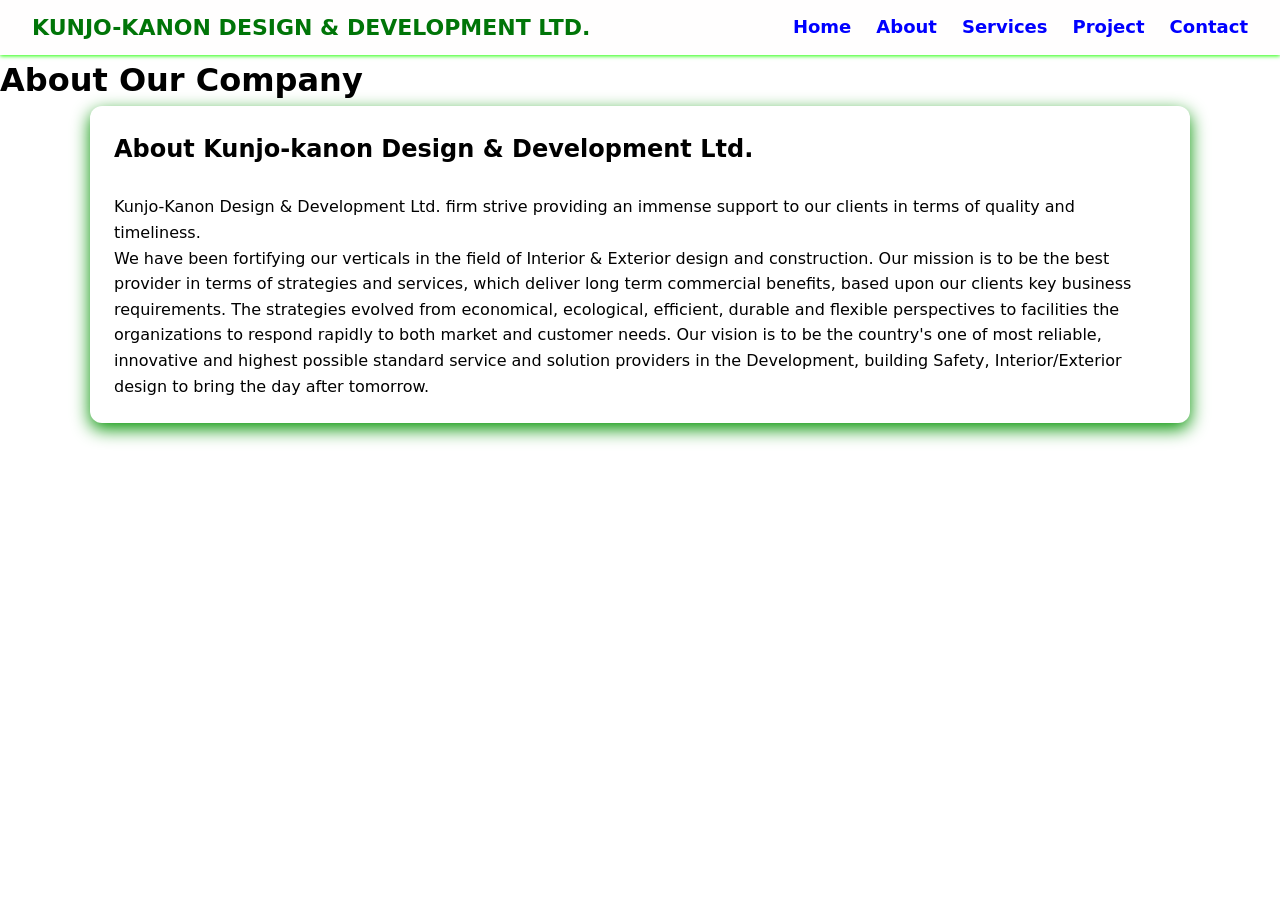
<file: about.html>
<!DOCTYPE html>
<html>
<head>
<title>About</title>
<link rel="stylesheet" href="final.css">

</head>

<body>
<header class="nav">
    <div class="nav-container">
        <h1 class="brand">KUNJO-KANON DESIGN & DEVELOPMENT LTD.
          
        </h1>
<!--menu-->
        <div class="menu">
            <a href="home.html" target="_blank">Home</a>
            <a href="about.html"target="_blank">About</a>
            <a href="service.html"target="_blank">Services</a>
            <a href="Project.html"target="_blank">Project</a>
            <a href="contact.html"target="_blank">Contact</a>
        </div>
    </div>
</header>
<h1>About Our Company</h1>
<main>
<section id="#about.html" class="container card">
    <h1>About Kunjo-kanon Design & Development Ltd. </h1><br>
    <p >Kunjo-Kanon Design & Development Ltd. firm strive
        providing an immense support to our clients in terms of quality and timeliness.
        <br>
        We have been fortifying our verticals in the field of Interior & Exterior design and construction.
        Our mission is to be the best provider in terms of strategies and services, which deliver
        long term commercial benefits, based upon our clients key business requirements. The
        strategies evolved from economical, ecological, efficient, durable and flexible perspectives
        to facilities the organizations to respond rapidly to both market and customer needs.
        Our vision is to be the country's one of most reliable, innovative and highest possible
    standard service and solution providers in the Development, building Safety, Interior/Exterior design to bring the day after tomorrow.</p>

    </section>
    </main>
</body>
</html>
</file>
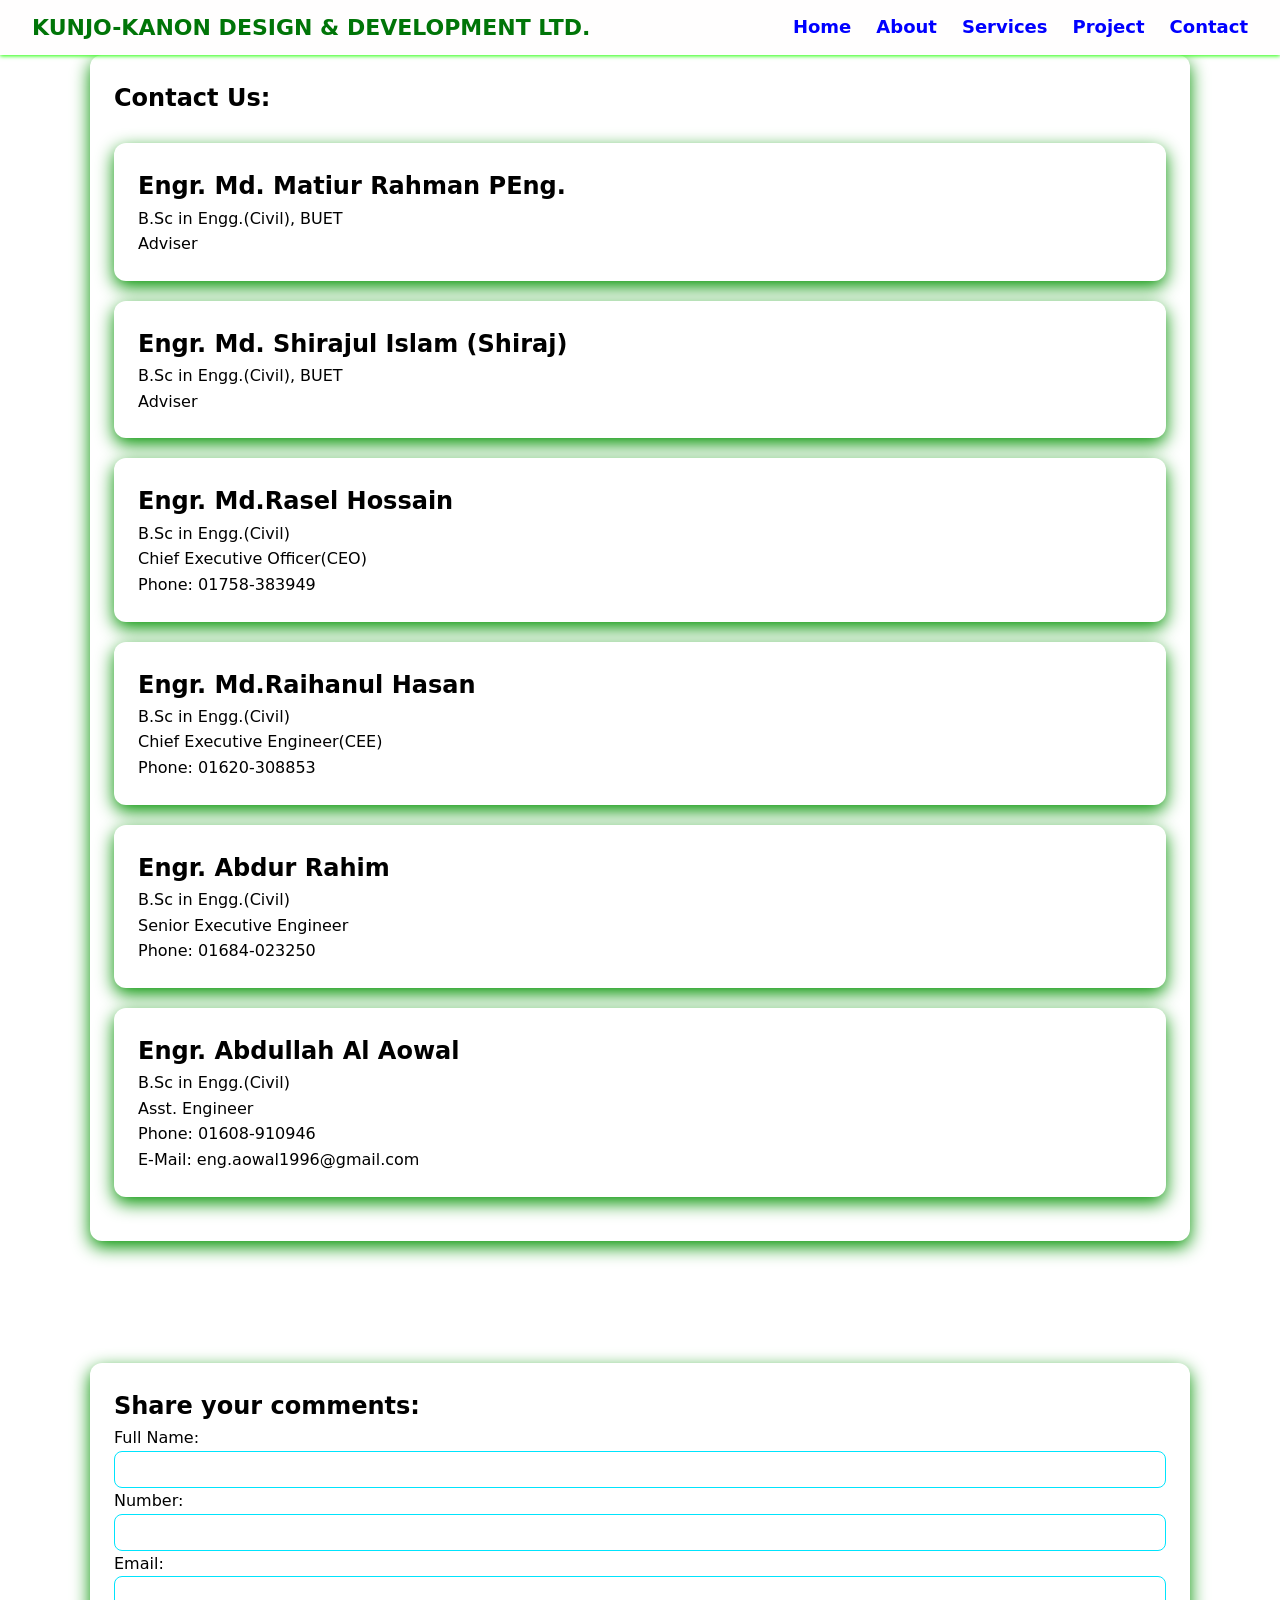
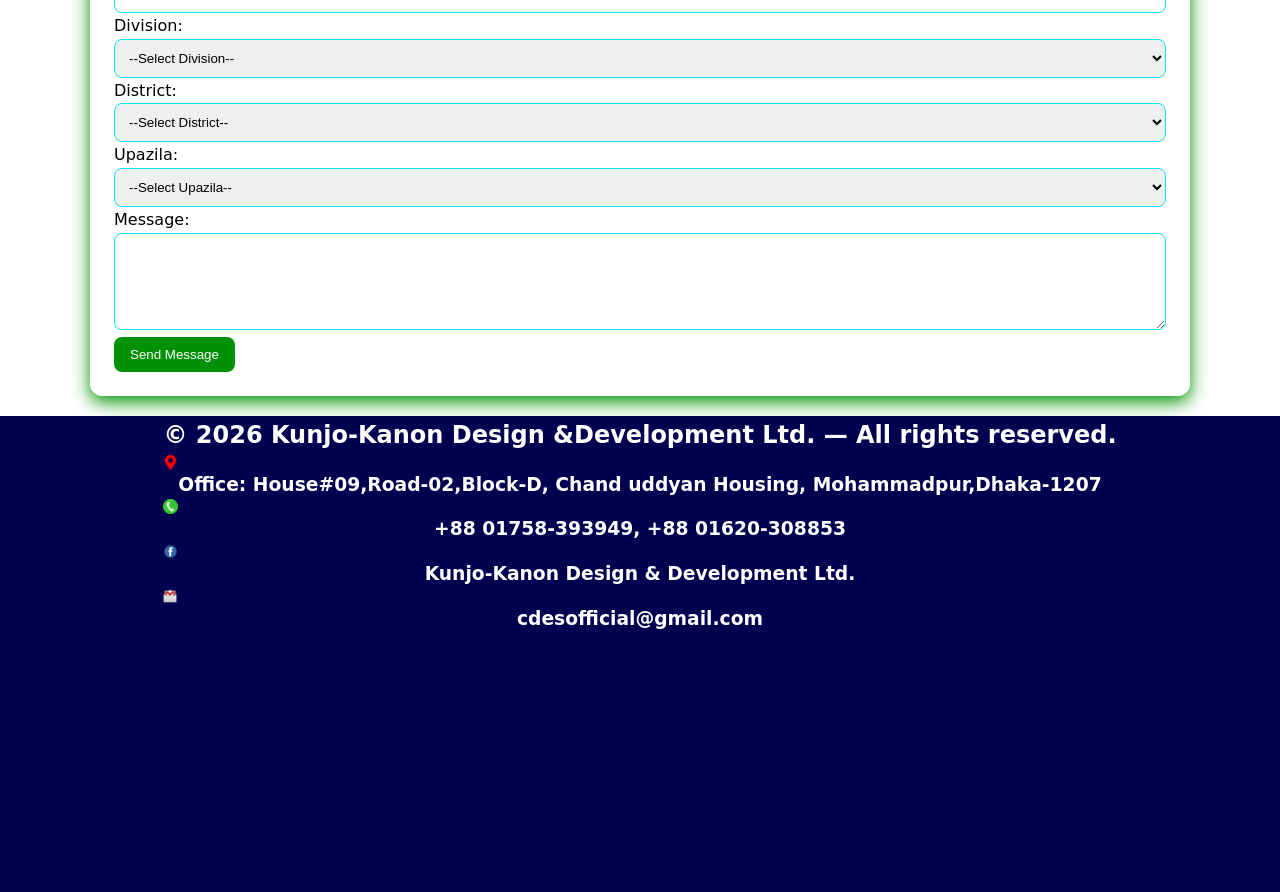
<file: contact.html>
<!DOCTYPE html>
<html>
<head>
<title>Contact</title>
<link rel="stylesheet" href="final.css">
</head>

<body>
  <header class="nav">

    <div class="nav-container">
        <h1 class="brand">KUNJO-KANON DESIGN & DEVELOPMENT LTD.
          
        </h1>
<!--menu-->
        <div class="menu">
            <a href="home.html" target="_blank">Home</a>
            <a href="about.html"target="_blank">About</a>
            <a href="service.html"target="_blank">Services</a>
            <a href="Project.html"target="_blank">Project</a>
            <a href="contact.html"target="_blank">Contact</a>
        </div>
    </div>
</header>
<section id="contact us" class="container card">

      <h1>Contact Us:</h1><br>
      <div class="card">
        <h2>Engr. Md. Matiur Rahman PEng.</h2>
        B.Sc in Engg.(Civil), BUET <br>
        Adviser
      </div>
      <div class="card">
        <h2>Engr. Md. Shirajul Islam (Shiraj)</h2>
        B.Sc in Engg.(Civil), BUET <br>
        Adviser
      </div>
      <div class="card" >
        <h2>Engr. Md.Rasel Hossain</h2>
        B.Sc in Engg.(Civil) <br>
        Chief Executive Officer(CEO) <br>
        Phone: 01758-383949

      </div>
      <div class="card">
        <h2>Engr. Md.Raihanul Hasan</h2>
        B.Sc in Engg.(Civil) <br>
        Chief Executive Engineer(CEE) <br>
        Phone: 01620-308853 
      </div>
      <div class="card">
        <h2>Engr. Abdur Rahim </h2>
        B.Sc in Engg.(Civil) <br>
        Senior Executive Engineer <br>
        Phone: 01684-023250

      </div>
      <div class="card">
        <h2>Engr. Abdullah Al Aowal</h2>
        B.Sc in Engg.(Civil) <br>
        Asst. Engineer <br>
        Phone: 01608-910946 <br>
        E-Mail: eng.aowal1996@gmail.com
  
      </div>
    </section>
      


<br><br><br><br>
<section id="contact us" class="container card">
      <form id="contactForm" method="post" action="/contact us" onsubmit="return validateAndSubmit(event)">
      <h2>Share your comments: </h2>
        <div class="form-row">
          <label>Full Name:</label>
          <input type="text" name="name" id="name" required>
        </div>

        <div class="form-row">
          <label>Number:</label>
          <input type="text" name="name" id="name" required>
        </div>

        <div class="form-row">
          <label>Email:</label>
          <input type="email" name="email" id="email" required>
        </div>

        <div class="form-row">
          <label>Division:</label>
          <select id="division" name="division" onchange="onDivisionChange()" required>
            <option value="">--Select Division--</option>
          </select>
        </div>

        <div class="form-row">
          <label>District:</label>
          <select id="district" name="district" onchange="onDistrictChange()" required>
            <option value="">--Select District--</option>
          </select>
        </div>

        <div class="form-row">
          <label>Upazila:</label>
          <select id="upazila" name="upazila" required>
            <option value="">--Select Upazila--</option>
          </select>
        </div>

        <div class="form-row">
          <label>Message:</label>
          <textarea name="message" id="message" rows="5"></textarea>
        </div>

        <div class="form-row">
          <button type="submit" class="btn primary">Send Message</button>
        </div>
      </form>
    </section>
  </main>

  <footer class="footer">
    <div class="container">
      <h2>&copy; <span id="year"></span> 
        Kunjo-Kanon Design &Development Ltd.  — All rights reserved.</h2>
        <h3><img  class="location" src="picture/location.png"> Office: House#09,Road-02,Block-D, Chand uddyan Housing, Mohammadpur,Dhaka-1207
        </h3>
        <h3> <img class="phone" src="picture/call.png">
        +88 01758-393949,            +88 01620-308853
        </h3>
        <h3> <img class="facebook" src="picture/facebook.png">
        Kunjo-Kanon Design & Development Ltd. </h3>
        
        <h3> <img class="gmail" src="picture/gmail.png" alt="">
        cdesofficial@gmail.com
        </h3>
      
<div class="map">

<iframe src="https://www.google.com/maps/embed?pb=!1m18!1m12!1m3!1d561.0774573957017!2d90.35203156404678!3d23.755994606025823!2m3!1f0!2f0!3f0!3m2!1i1024!2i768!4f13.1!3m3!1m2!1s0x3755bf007a7055bf%3A0xd37a62b0cff7e906!2sKunjo%20kanon%20Design%20%26%20Development!5e1!3m2!1sen!2sbd!4v1773141043932!5m2!1sen!2sbd"
width="450"
height="250"
style="border:0;"
loading="lazy">
</iframe>



    </div>
  </footer>

  <script>

    const BD_LOCATIONS = {
      "Dhaka": {
        "Dhaka": ["Dhamrai", "Dhanmondi (Thana)", "Dohar", "Keraniganj", "Nawabganj", "Savar"],

        "Faridpur": ["Alfadanga", "Bhanga", "Boalmari", "Charbhadrasan", "Faridpur Sadar", "Madhukhali", "Nagarkanda", "Sadarpur", "Saltha"],

        "Gazipur":["Gazipur Sadar", "Kaliakair", "Kaliganj", "Kapasia", "Sreepur"],

        "Gopalganj":["Gopalganj Sadar", "Kashiani", "Kotalipara", "Muksudpur", "Tungipara"],

        "Kishoreganj":["Austagram", "Bajitpur", "Bhairab", "Hossainpur", "Itna", "Karimganj", "Katiadi", "Kishoreganj Sadar", "Kuliarchar", "Mithamain", "Nikli", "Pakundia", "Tarail"],

        "Madaripur":["Madaripur Sadar", "Kalkini", "Rajoir", "Shibchar"],

        "Manikganj":["Daulatpur", "Ghior", "Harirampur", "Manikganj Sadar", "Saturia", "Shivalaya", "Singair"],

        "Munshiganj":["Gazaria", "Lohajang", "Munshiganj Sadar", "Sirajdikhan", "Sreenagar", "Tongibari"],

        "Narayanganj":["Araihazar", "Bandar", "Narayanganj Sadar", "Rupganj", "Sonargaon"],

        "Narsingdi":["Belabo", "Monohardi", "Narsingdi Sadar", "Palash", "Raipura", "Shibpur"],
         
        "Rajbari":["Baliakandi", "Goalanda", "Kalukhali", "Pangsha", "Rajbari Sadar"],

        "Shariatpur":["Bhedarganj", "Damudya", "Gosairhat", "Naria", "Shariatpur Sadar","Zajira"],

        "Tangail":["Basail", "Bhuapur", "Delduar", "Dhanbari", "Ghatail", "Gopalpur", "Kalihati", "Madhupur", "Mirzapur", "Nagarpur", "Sakhipur", "Tangail Sadar"],

      },
      "Chattogram": {
        "Chattogram": ["Anwara", "Banshkhali", "Boalkhali", "Chandanaish", "Fatikchhari", "Hathazari", "Karnaphuli", "Lohagara", "Mirsharai", "Patiya", "Rangunia", "Raozan", "Sandwip", "Satkania", "Sitakunda"],

        "Cox's Bazar": ["Chakaria", "Cox’s Bazar Sadar", "Kutubdia", "Maheshkhali", "Pekua", "Ramu", "Teknaf", "Ukhiya"],

        "Cumilla":["Barura", "Brahmanpara", "Burichong", "Chandina", "Chauddagram", "Cumilla Sadar", "Cumilla Sadar South", "Daudkandi", "Debidwar", "Homna", "Laksam, Lalmai", "Monoharganj", "Meghna", "Muradnagar", "Nangalkot","Titas"],
        
        "Feni":["Chhagalnaiya", "Daganbhuiyan", "Feni Sadar", "Fulgazi", "Parshuram", "Sonagazi"],

        "Noakhali":["Begumganj", "Chatkhil", "Companiganj", "Hatiya", "Kabirhat", "Noakhali Sadar", "Senbagh", "Sonaimuri", "Subarnachar"],

        "Laxmipur":[ "Laxmipur Sadar", "Kamalnagar", "Raipur", "Ramganj", "Ramgati"],

        "Chandpur":["Chandpur Sadar", "Faridganj", "Haimchar", "Hajiganj", "Kachua", "Matlab North", "Matlab South", "Shahrasti"],

        "Brahmanbaria":["Akhaura", "Ashuganj", "Bancharampur", "Bijoynagar", "Brahmanbaria Sadar", "Kasba", "Nabinagar", "Nasirnagar", "Sarail"],

      },
      "Khulna": {
        "Khulna": ["Batiaghata", "Dacope", "Dighalia", "Dumuria", "Koyra", "Paikgachha", "Phultala", "Rupsa", "Terokhada"],
        
        "Jessore":["Abhaynagar", "Bagherpara", "Chaugachha", "Jessore Sadar", "Jhikargacha", "Keshabpur", "Manirampur", "Sharsha"],

        "Satkhira":["Assasuni", "Debhata", "Kaliganj", "Kalaroa", "Satkhira Sadar", "Shyamnagar", "Tala"],

        "Kushtia":["Bheramara", "Daulatpur", "Khoksa", "Kumarkhali", "Kushtia Sadar", "Mirpur"],

        "Chuadanga":["Alamdanga", "Chuadanga Sadar", "Damurhuda", "Jibannagar"],

        "Meherpur":["Gangni", "Meherpur Sadar", "Mujibnagar"],

        "Narail":["Kalia", "Lohagara", "Narail Sadar"],

        "Magura":["Magura Sadar", "Mohammadpur", "Shalikha", "Sreepur"],

        "Bagerhat":["Chitalmari", "Fakirhat", "Kachua", "Mollahat", "Mongla", "Morrelganj", "Rampal", "Sarankhola", "Bagerhat Sadar"],

      },
      "Rajshahi":{
        "Rajshahi":["Bagha", "Bagmara", "Charghat", "Durgapur", "Godagari", "Mohanpur", "Paba", "Puthia", "Tanore"],

        "Natore":["Bagatipara", "Baraigram", "Gurudaspur", "Lalpur", "Natore Sadar", "Singra"],

        "Nawabganj (Chapainawabganj)":["Bholahat", "Gomostapur", "Nachole", "Niamatpur", "Shibganj"],

        "Pabna":["Atgharia", "Bera", "Bhangura", "Chatmohar", "Faridpur", "Ishwardi", "Pabna Sadar", "Santhia", "Sujanagar"],

        "Sirajganj":["Belkuchi", "Chauhali", "Kamarkhanda", "Kazipur", "Raiganj", "Shahjadpur", "Sirajganj Sadar", "Tarash", "Ullapara"],

       },
      "Barishal":{
        "Barishal":["Agailjhara", "Babuganj", "Bakerganj", "Banaripara", "Barishal Sadar", "Gaurnadi", "Hizla", "Mehendiganj", "Muladi", "Wazirpur"],

        "Bhola":["Bhola Sadar", "Borhanuddin", "Char Fasson", "Daulatkhan", "Lalmohan", "Manpura", "Tazumuddin"],

        "Jhalokathi":["Jhalokathi Sadar", "Kathalia", "Nalchity", "Rajapur"],

        "Patuakhali":["Bauphal", "Dashmina", "Dumki", "Galachipa", "Kalapara", "Mirzaganj", "Patuakhali Sadar", "Rangabali"],

        "Pirojpur":["Bhandaria", "Kaukhali", "Mathbaria", "Nazirpur", "Nesarabad (Swarupkati)", "Pirojpur Sadar", "Indurkani"],

       },
      "Rangpur":{
        "Rangpur":["Badarganj", "Gangachara", "Kaunia", "Mithapukur", "Pirgachha", "Pirganj", "Rangpur Sadar", "Taraganj"],

        "Dinajpur":["Birampur", "Birganj", "Birol", "Bochaganj", "Chirirbandar", "Dinajpur Sadar", "Ghoraghat", "Hakimpur", "Kaharole", "Khansama", "Nawabganj", "Parbatipur", "Phulbari"],

        "Kurigram":["Bhurungamari", "Char Rajibpur", "Chilmari", "Kurigram Sadar", "Nageshwari", "Phulbari", "Rajarhat", "Raumari", "Ulipur"],

        "Lalmonirhat":["Aditmari", "Hatibandha", "Kaliganj", "Lalmonirhat Sadar", "Patgram"],

        "Nilphamari":["Dimla", "Domar", "Jaldhaka", "Kishoreganj", "Nilphamari Sadar", "Saidpur"],

        "Panchagarh":["Atwari", "Boda", "Debiganj", "Panchagarh Sadar", "Tetulia"],

        "Thakurgaon":["Baliadangi", "Haripur", "Pirganj", "Ranishankail", "Thakurgaon Sadar"],

       },
      "Mymensingh":{
       "Mymensingh":["Bhaluka", "Dhobaura", "Fulbaria", "Gafargaon", "Gauripur", "Haluaghat", "Ishwarganj", "Mymensingh Sadar", "Muktagachha", "Nandail", "Phulpur", "Tarakanda", "Trishal"], 

       "Netrokona":["Atpara", "Barhatta", "Durgapur", "Kalmakanda", "Kendua", "Khaliajuri", "Madan", "Mohanganj", "Netrokona Sadar", "Purbadhala"], 

       "Sherpur":["Jhenaigati", "Nakla", "Nalitabari", "Sherpur Sadar", "Sreebardi"], 

       "Jamalpur":["Baksiganj", "Dewanganj", "Islampur", "Jamalpur Sadar", "Madarganj", "Melandaha", "Sarishabari"], 


       },
      "Sylhet":{
       "Sylhet":["Balaganj", "Beanibazar", "Bishwanath", "Companiganj", "Dakshin Surma", "Fenchuganj", "Golapganj", "Gowainghat", "Jaintiapur", "Kanaighat", "Osmaninagar", "Sylhet Sadar", "Zakiganj"], 

       "Moulvibazar":["Barlekha", "Juri", "Kamalganj", "Kulaura", "Moulvibazar Sadar", "Rajnagar", "Sreemangal"], 

       "Habiganj":["Ajmiriganj", "Bahubal", "Baniachang", "Chunarughat", "Habiganj Sadar", "Lakhai", "Madhabpur", "Nabiganj", "Shayestaganj"], 

       "Sunamganj":["Bishwamvarpur", "Chhatak", "Dakshin Sunamganj", "Derai", "Dharmapasha", "Dowarabazar", "Jagannathpur", "Jamalganj", "Sulla", "Sunamganj Sadar", "Tahirpur" ], 
 
            
       },


    


    };

    const divisionEl = document.getElementById('division');
    const districtEl = document.getElementById('district');
    const upazilaEl = document.getElementById('upazila');

    function populateDivisions(){
      Object.keys(BD_LOCATIONS).forEach(div =>{
        const opt = document.createElement('option'); opt.value = div; opt.textContent = div;
        divisionEl.appendChild(opt);
      });
    }

    function onDivisionChange(){
      const div = divisionEl.value;
      districtEl.innerHTML = '<option value="">--Select District--</option>';
      upazilaEl.innerHTML = '<option value="">--Select Upazila--</option>';
      if(!div) return;
      Object.keys(BD_LOCATIONS[div]).forEach(dist=>{
        const opt = document.createElement('option'); opt.value = dist; opt.textContent = dist;
        districtEl.appendChild(opt);
      });
    }

    function onDistrictChange(){
      const div = divisionEl.value; const dist = districtEl.value;
      upazilaEl.innerHTML = '<option value="">--Select Upazila--</option>';
      if(!dist) return;
      BD_LOCATIONS[div][dist].forEach(up =>{
        const opt = document.createElement('option'); opt.value = up; opt.textContent = up;
        upazilaEl.appendChild(opt);
      });
    }

    function validateAndSubmit(e){
      // basic client-side checks (required attrs already)
      return true;
    }

    document.getElementById('year').textContent = new Date().getFullYear();
    populateDivisions();
  </script>
</body>
</html>
</file>
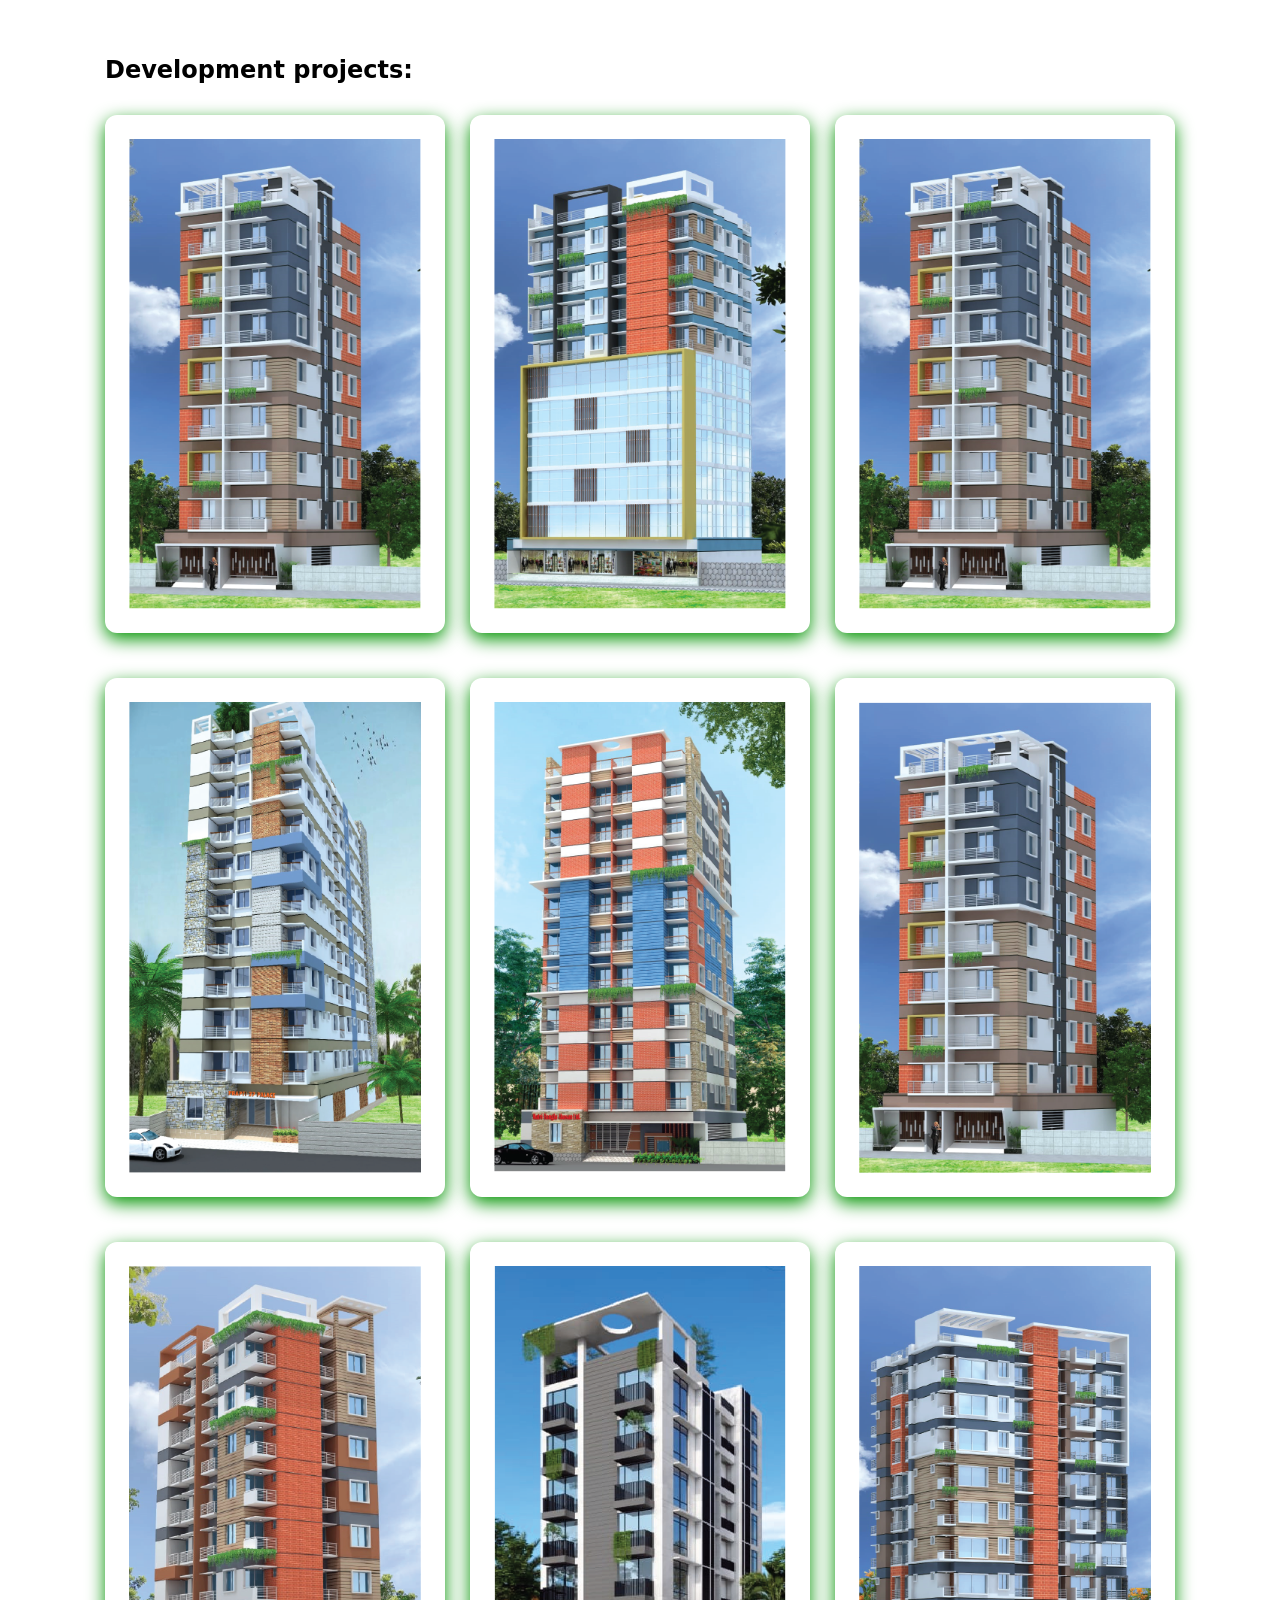
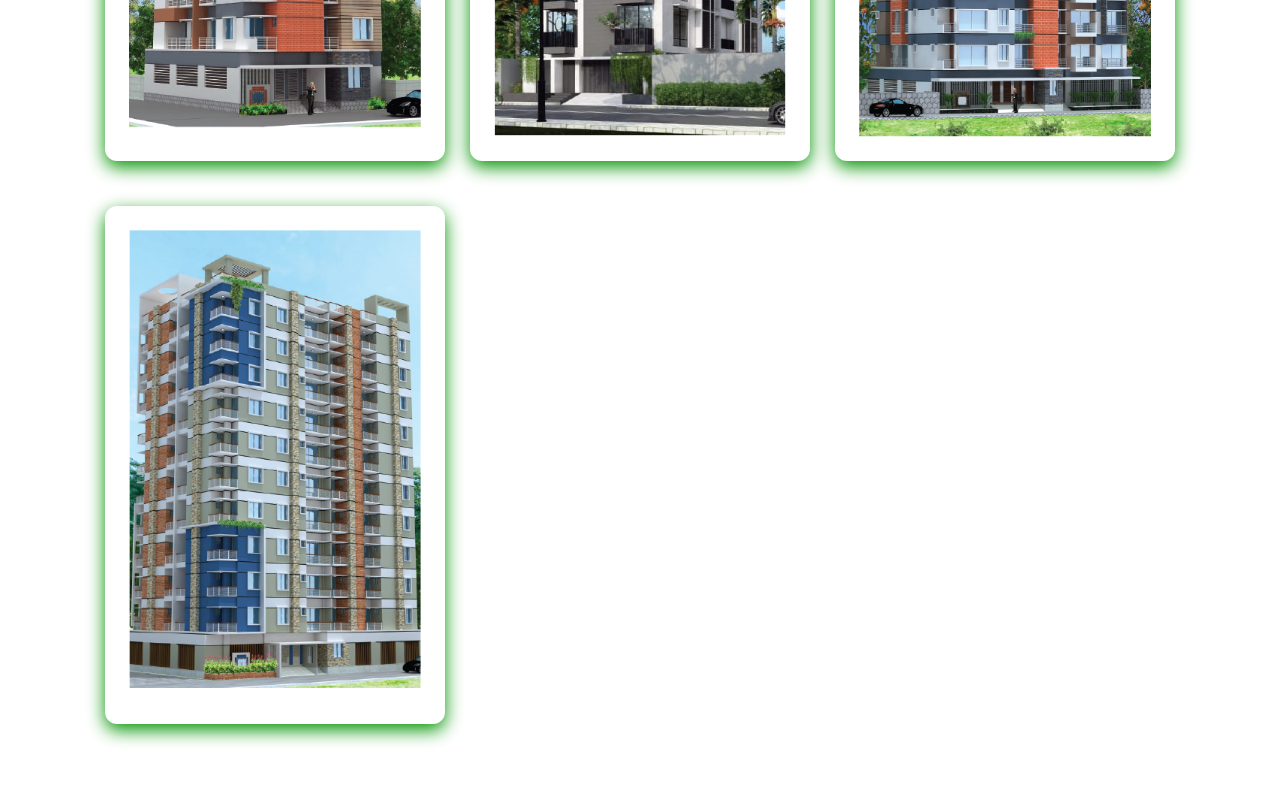
<file: development.html>
<!DOCTYPE html>
<html lang="en">
<head>
    <meta charset="UTF-8">
    <meta name="viewport" content="width=device-width, initial-scale=1.0">
    <link rel="stylesheet" href="final.css">
    <title>Development projects:</title>
</head>
<body>
    <br><br><!--project-->
    <section id="Exterior Project" class="container">
      <h1> Development projects:</h1>
      <br>
      <div class="grid-3">
        <div class="card">
          <img src="picture/asset 1.png">
        </div>
        <div class="card">
          <img src="picture/asset 2.png" >
        </div>
        <div class="card">
          <img src="picture/asset 3.png" >
        </div>
        <div class="card">
          <img src="picture/asset 4.png" >
        </div>
        <div class="card">
          <img src="picture/asset 5.png" >
        </div>
        <div class="card">
          <img src="picture/asset 6.png" >
        </div>
        <div class="card">
          <img src="picture/asset 7.png" >
        </div>
        <div class="card">
          <img src="picture/asset 8.png" >
        </div>
        <div class="card">
          <img src="picture/asset 9.png" >
        </div>
        <div class="card">
          <img src="picture/asset 10.png" >
        </div>

      </div>
    </section>

    <br><br>
        
</body>
</html>
</file>
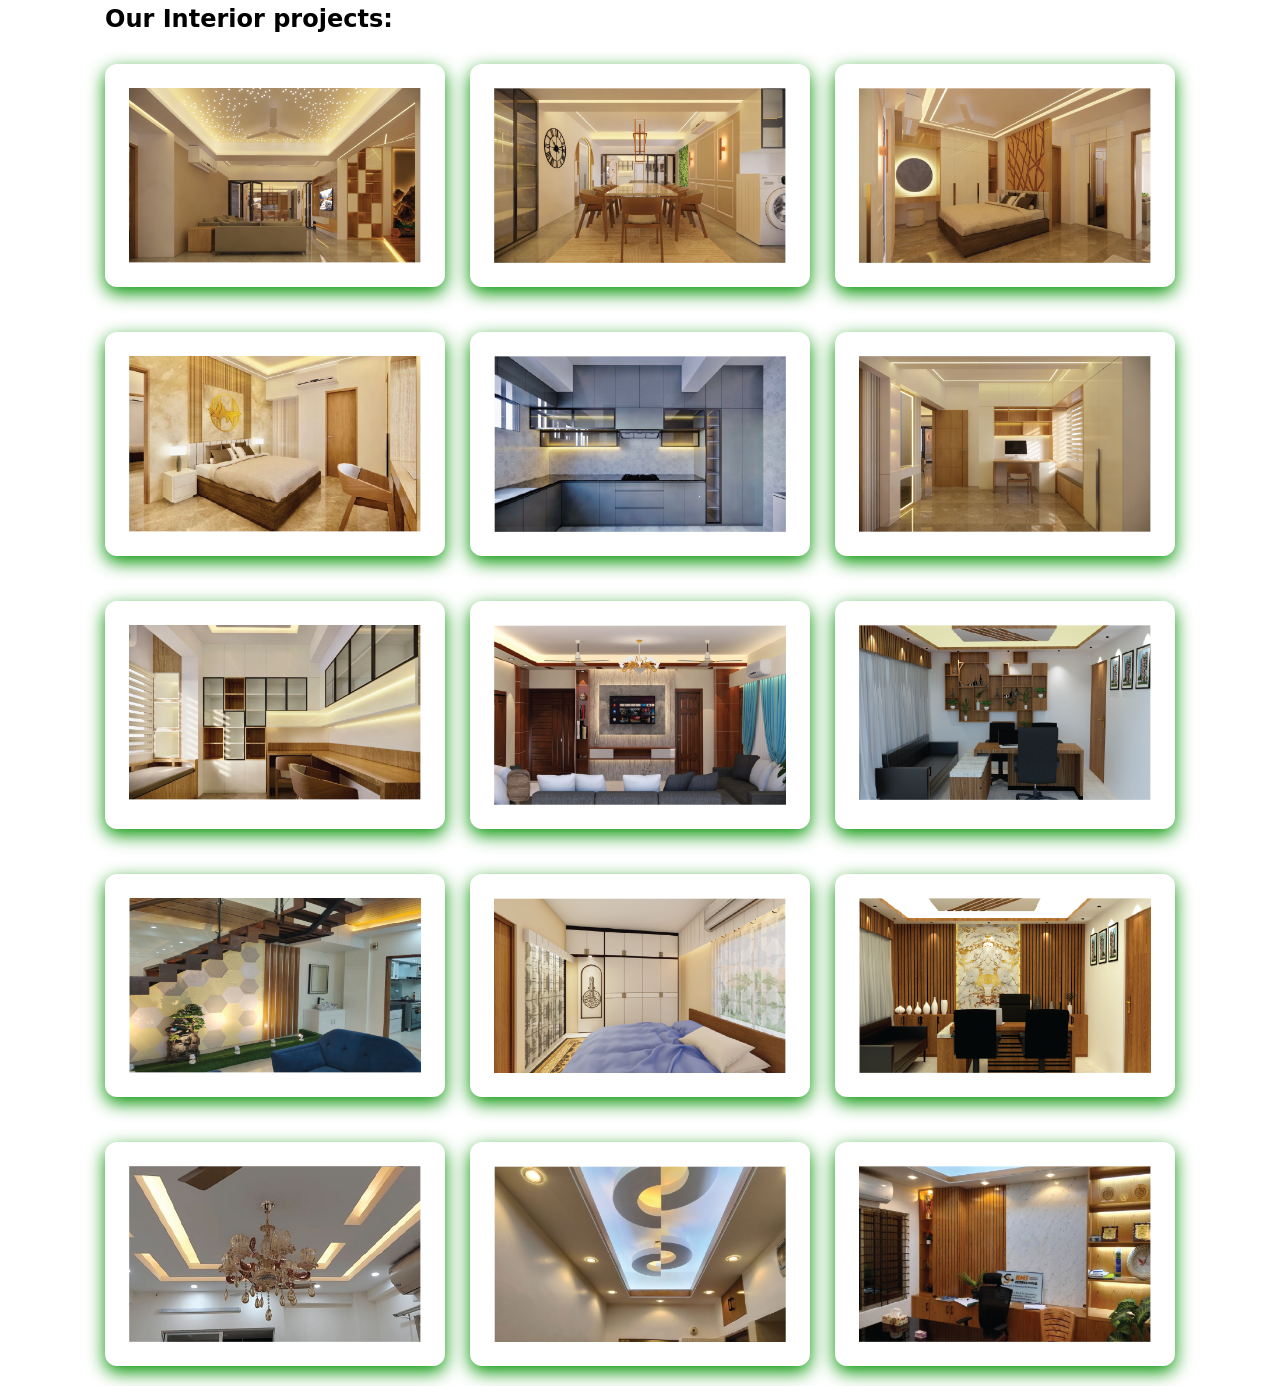
<file: Interior Design.html>
<!DOCTYPE html>
<html lang="en">
<head>
    <meta charset="UTF-8">
    <meta name="viewport" content="width=device-width, initial-scale=1.0">
    <link rel="stylesheet" href="final.css">
    <title>Our Interior projects:</title>
</head>
<body>
    <section id="Project" class="container2">
      <h1> Our Interior projects:</h1><br>
      <div class="grid-3">
        <div class="card">
          <img src="picture/asset 11.png">
        </div>
        <div class="card">
          <img src="picture/asset 12.png" >
        </div>
        <div class="card">
          <img src="picture/asset 13.png" >
        </div>
        <div class="card">
          <img src="picture/asset 14.png" >
        </div>
        <div class="card">
          <img src="picture/asset 15.png" >
        </div>
        <div class="card">
          <img src="picture/asset 16.png" >
        </div>
        <div class="card">
          <img src="picture/asset 17.png" >
        </div>
        <div class="card">
          <img src="picture/asset 18.png" >
        </div>
        <div class="card">
          <img src="picture/asset 19.png" >
        </div>
        <div class="card">
          <img src="picture/asset 20.png" >
        </div>
        <div class="card">
          <img src="picture/asset 21.png" >
        </div>
        <div class="card">
          <img src="picture/asset 22.png" >
        </div>
        <div class="card">
          <img src="picture/asset 23.png" >
        </div>
        <div class="card">
          <img src="picture/asset 24.png" >
        </div>
        <div class="card">
          <img src="picture/asset 25.png" >
        </div>

      </div>
    </section>
</body>
</html>
</file>
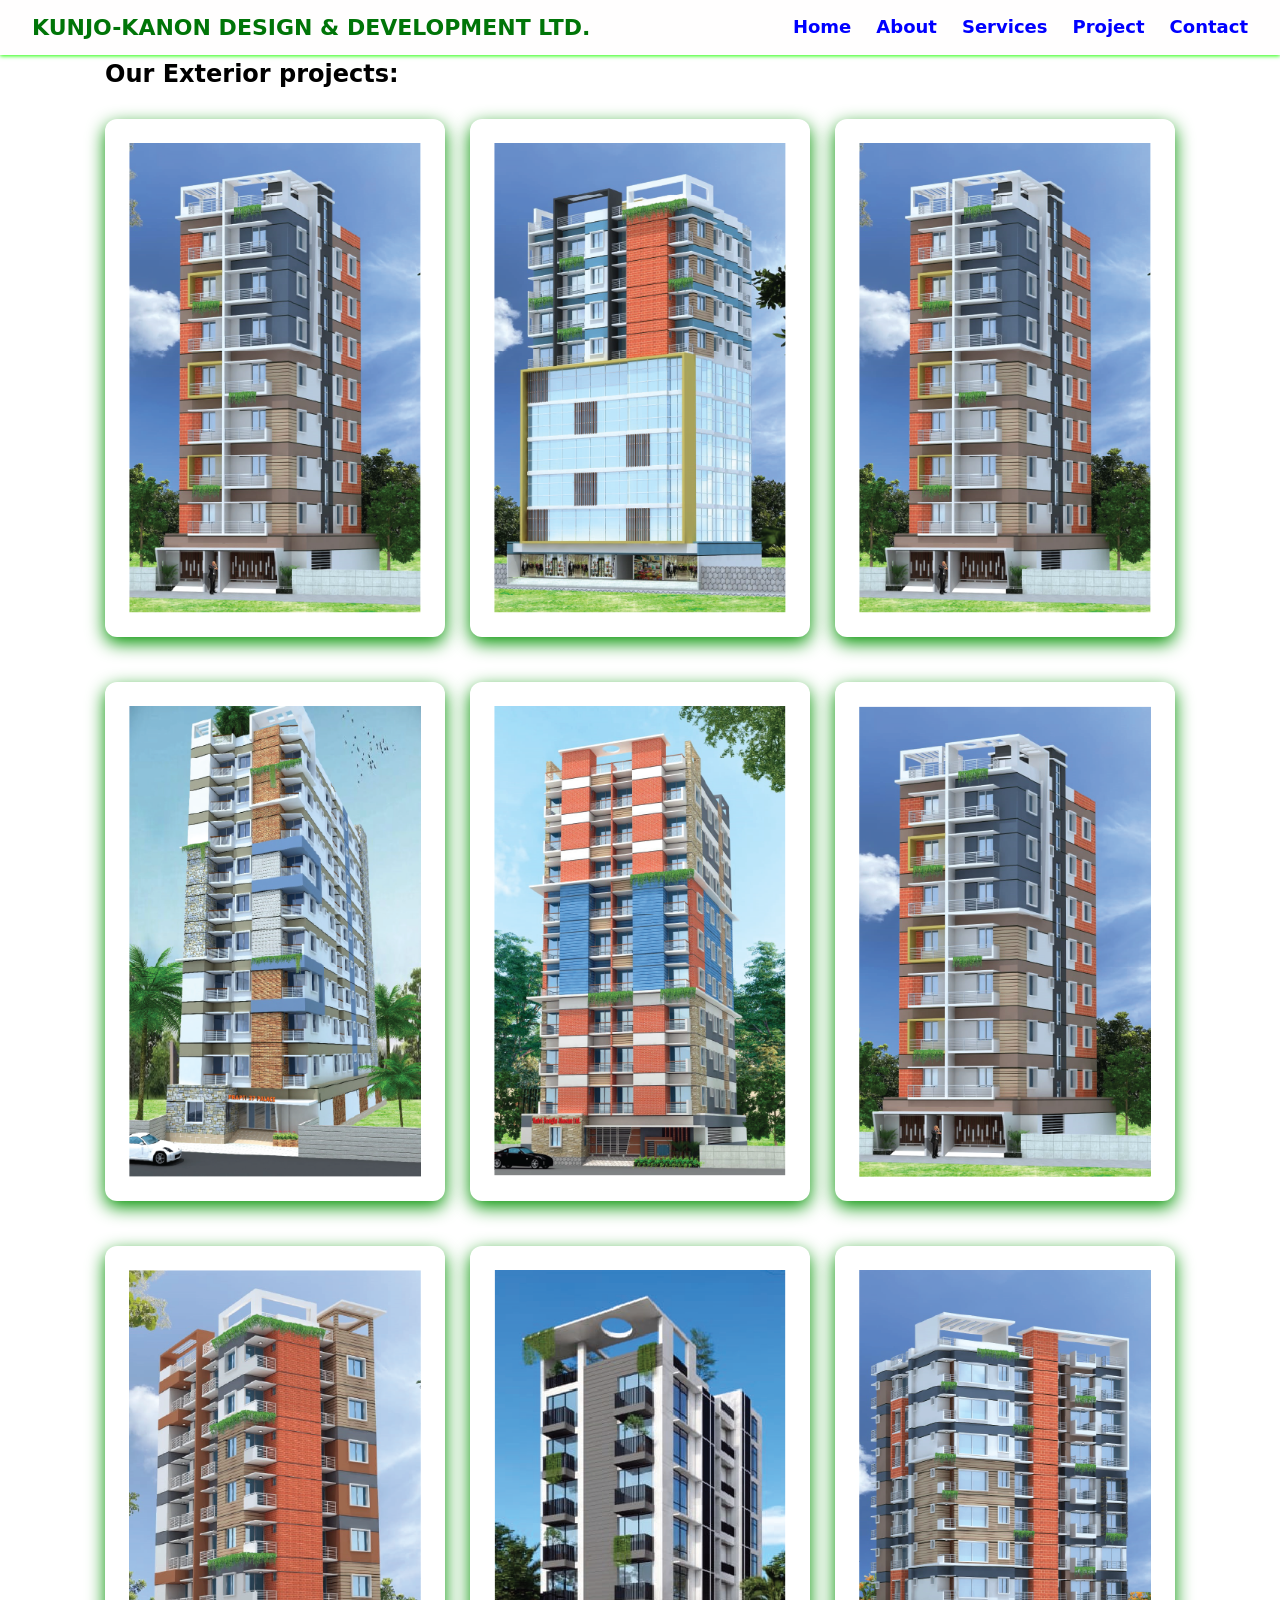
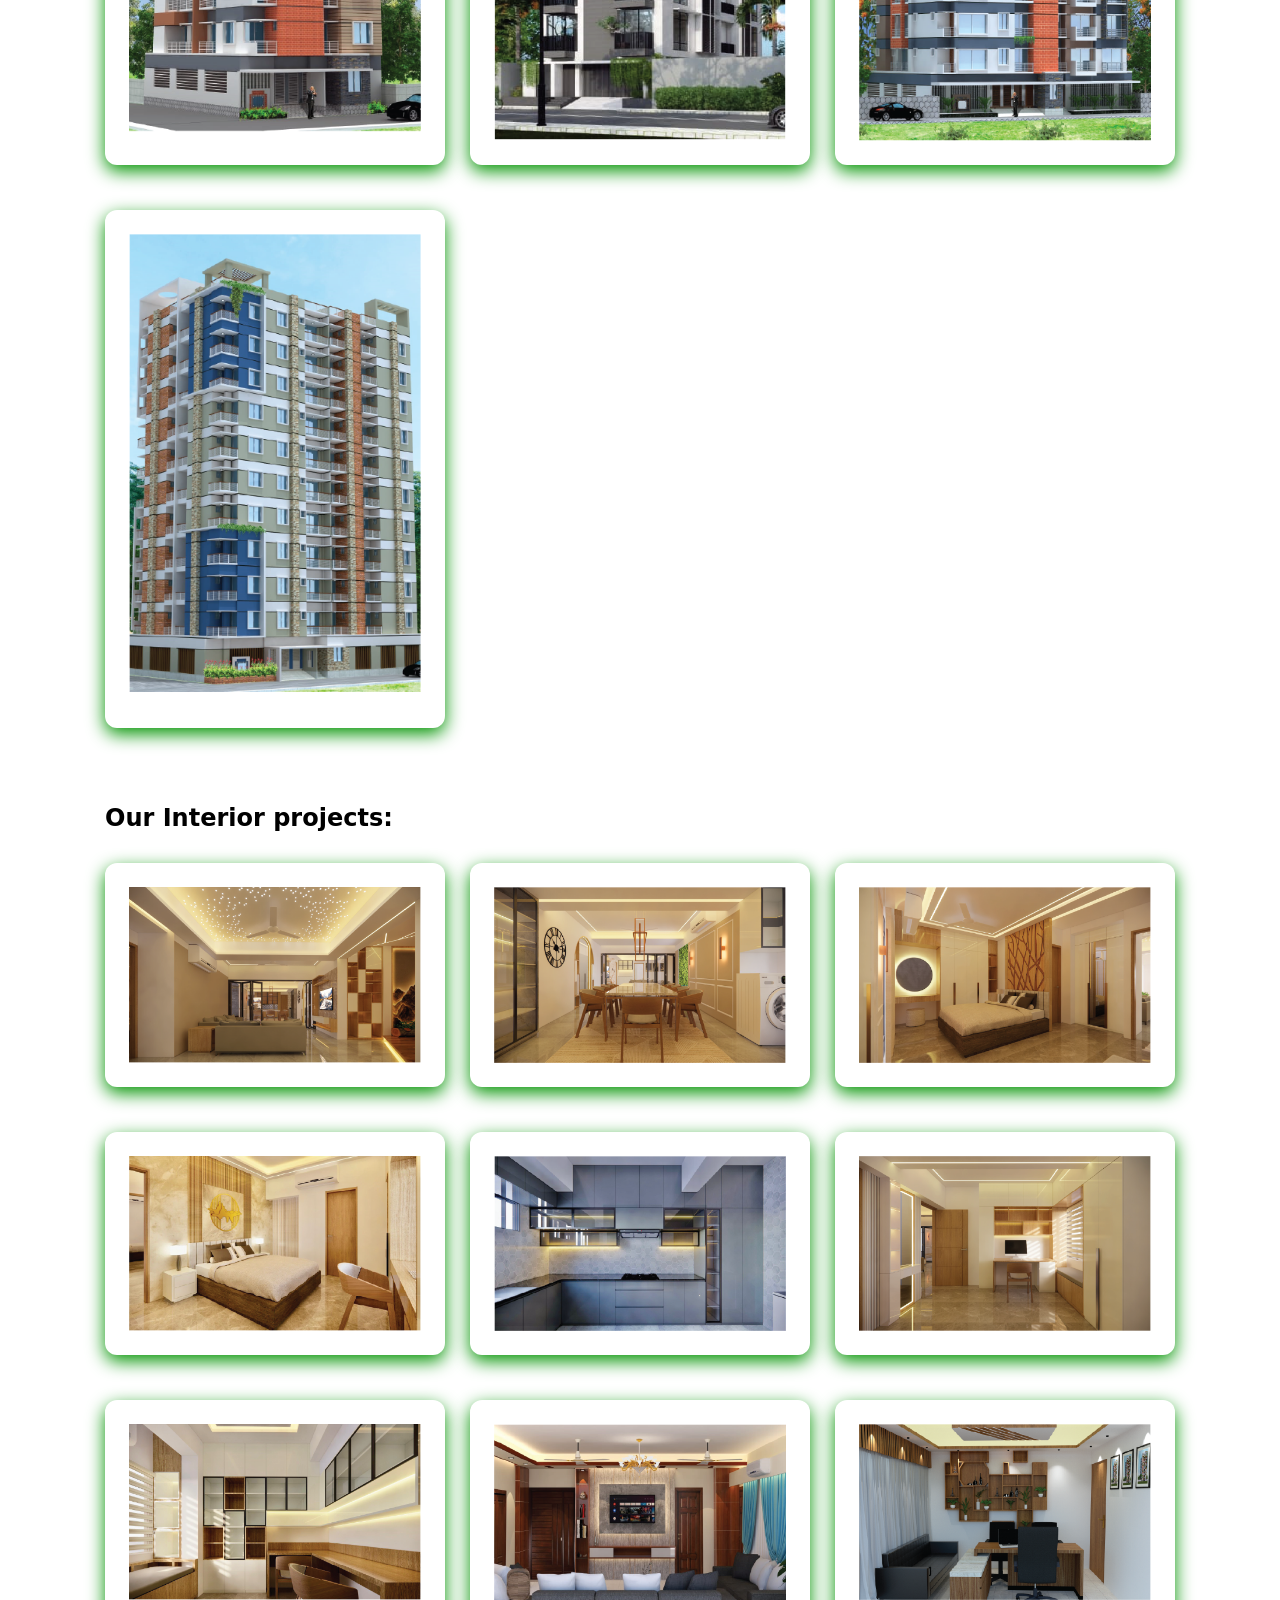
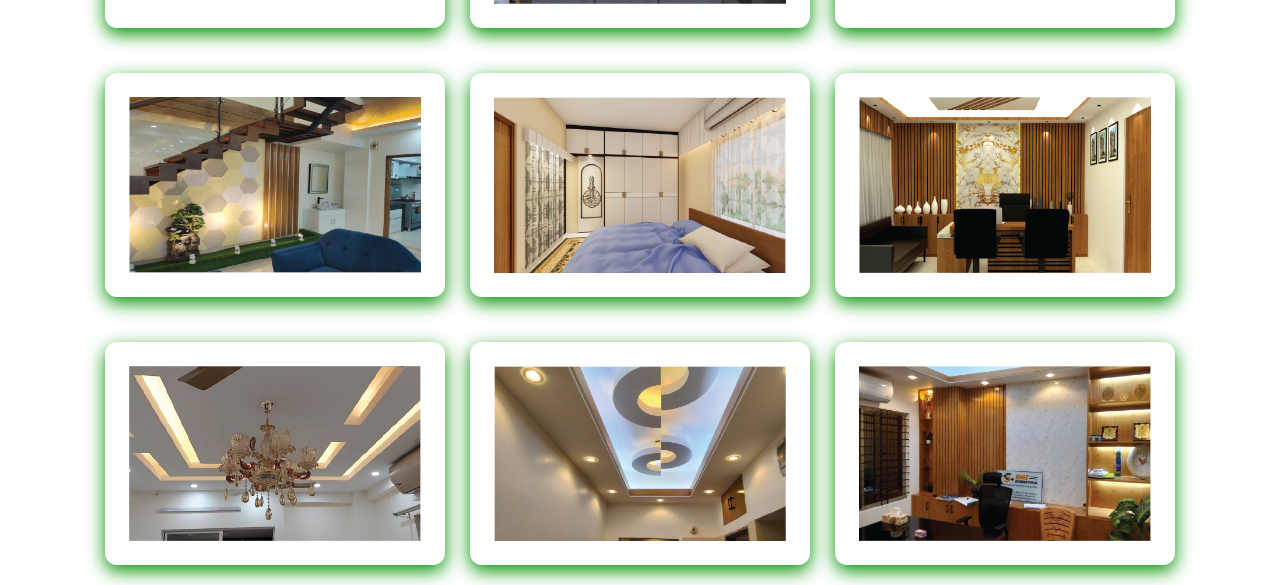
<file: project.html>
<!DOCTYPE html>
<html>
<head>
<title>Project</title>
<link rel="stylesheet" href="final.css">
</head>

<body>
<main>
    <header class="nav">
    <div class="nav-container">
        <h1 class="brand">KUNJO-KANON DESIGN & DEVELOPMENT LTD.
          
        </h1>
<!--menu-->
        <div class="menu">
            <a href="home.html" target="_blank">Home</a>
            <a href="about.html"target="_blank">About</a>
            <a href="service.html"target="_blank">Services</a>
            <a href="Project.html"target="_blank">Project</a>
            <a href="contact.html"target="_blank">Contact</a>
        </div>
    </div>
</header>
<section id="#Project.html" class="container">
    <h1> Our Exterior projects:</h1>
    <br>
    <div class="grid-3">
        <div class="card">
        <img src="picture/asset 1.png">
        </div>
        <div class="card">
        <img src="picture/asset 2.png" >
        </div>
        <div class="card">
        <img src="picture/asset 3.png" >
        </div>
        <div class="card">
        <img src="picture/asset 4.png" >
        </div>
        <div class="card">
        <img src="picture/asset 5.png" >
        </div>
        <div class="card">
        <img src="picture/asset 6.png" >
        </div>
        <div class="card">
        <img src="picture/asset 7.png" >
        </div>
        <div class="card">
        <img src="picture/asset 8.png" >
        </div>
        <div class="card">
        <img src="picture/asset 9.png" >
        </div>
        <div class="card">
        <img src="picture/asset 10.png" >
        </div>

    </div>
    
    </section>

    <br><br>
        <section id="Project" class="container2">
    <h1> Our Interior projects:</h1><br>
    <div class="grid-3">
        <div class="card">
        <img src="picture/asset 11.png">
        </div>
        <div class="card">
        <img src="picture/asset 12.png" >
        </div>
        <div class="card">
        <img src="picture/asset 13.png" >
        </div>
        <div class="card">
        <img src="picture/asset 14.png" >
        </div>
        <div class="card">
        <img src="picture/asset 15.png" >
        </div>
        <div class="card">
        <img src="picture/asset 16.png" >
        </div>
        <div class="card">
        <img src="picture/asset 17.png" >
        </div>
        <div class="card">
        <img src="picture/asset 18.png" >
        </div>
        <div class="card">
        <img src="picture/asset 19.png" >
        </div>
        <div class="card">
        <img src="picture/asset 20.png" >
        </div>
        <div class="card">
        <img src="picture/asset 21.png" >
        </div>
        <div class="card">
        <img src="picture/asset 22.png" >
        </div>
        <div class="card">
        <img src="picture/asset 23.png" >
        </div>
        <div class="card">
        <img src="picture/asset 24.png" >
        </div>
        <div class="card">
        <img src="picture/asset 25.png" >
        </div>
    </div>
    </section>
        </main>

</body>
</html>
</file>
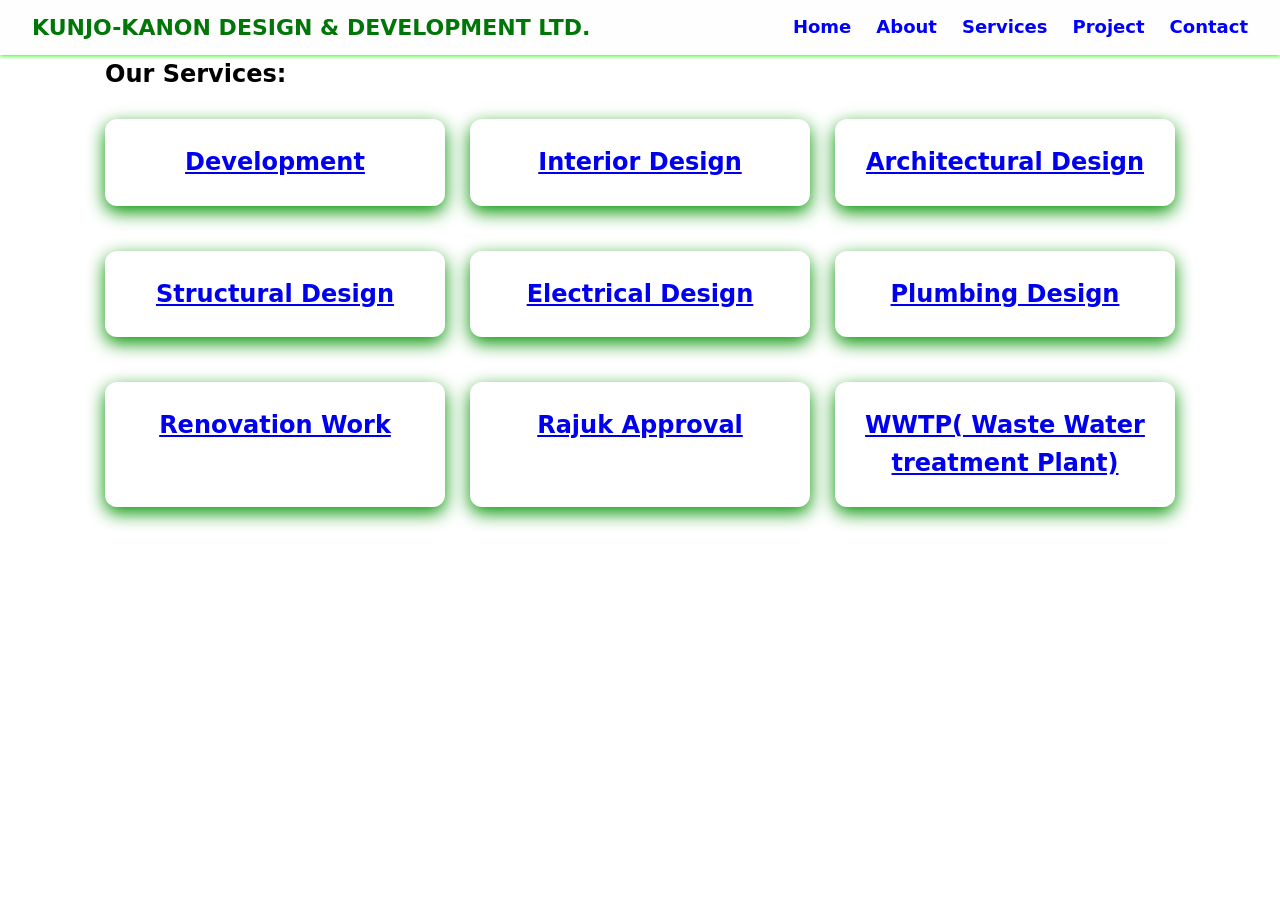
<file: service.html>
<!DOCTYPE html>
<html>
<head>
<title>Services</title>
<link rel="stylesheet" href="final.css">
</head>

<body>
<main> 
    <header class="nav">
    <div class="nav-container">
        <h1 class="brand">KUNJO-KANON DESIGN & DEVELOPMENT LTD.
          
        </h1>
<!--menu-->
        <div class="menu">
            <a href="home.html" target="_blank">Home</a>
            <a href="about.html"target="_blank">About</a>
            <a href="service.html"target="_blank">Services</a>
            <a href="Project.html"target="_blank">Project</a>
            <a href="contact.html"target="_blank">Contact</a>
        </div>
    </div>
</header>
<section id="#service.html" class="container" >
    <h1> Our Services:</h1>
    <br>
    <div class="grid-3">
        <div class="card"><h2 style="text-align: center"><a href="#Development" target="_blank">Development</a></h2></div>

        <div class="card"><h2 style="text-align: center"><a href="Interior Design">Interior Design</a></h2></div>

        <div class="card"><h2 style="text-align: center"><a href="Architectural Design"target="_blank">Architectural Design</a></h2></div>

        <div class="card"><h2 style="text-align: center"><a href="Structural Design"target="_blank">Structural Design</a></h2></div>

        <div class="card"><h2 style="text-align: center"><a href="Electrical Design"target="_blank">Electrical Design</a></h2> </div>

        <div class="card"><h2 style="text-align: center"><a href="Plumbing Design"target="_blank">Plumbing Design</a></h2></div>

        <div class="card"><h2 style="text-align: center"><a href="Renovation Work"target="_blank">Renovation Work</a></h2></div>

        <div class="card"><h2 style="text-align: center"><a href="Rajuk Approval"target="_blank">Rajuk Approval</a></h2></div>

        <div class="card"><h2 style="text-align: center"><a href="WWTP( Waste Water treatment Plant)"target="_blank">WWTP( Waste Water treatment Plant)</a></h2></div>

    </div>
    </section>
    </main>
</body>
</html>
</file>
<file: final.css>
:root{
  --primary:#009107;
  --muted:#fffbfb;
}

/* RESET */
*{
  margin:0;
  padding:0;
  box-sizing:border-box;
}

body{
  font-family:Inter,system-ui,Segoe UI,Roboto,Arial;
  line-height:1.6;
  background:#ffffff;
  color:#000000;
}

/* NAV */
.nav{
  background:#fffefe;
  box-shadow:0 1px 4px #1eff00;
  position:sticky;
  top:0;
  z-index:50;
  padding:10px 0;
  width:100%;
}

.nav-container{
  width:95%;
  margin:auto;
  display:flex;
  justify-content:space-between;
  align-items:center;
}

.brand{
  font-size:22px;
  font-weight:900;
  color:rgb(0,117,8);
  white-space:nowrap;
}

.menu{
  display:flex;
  gap:25px;
}

.menu a{
  text-decoration:none;
  font-size:18px;
  font-weight:600;
  color:blue;
}

/* HERO */
.hero{
  display:flex;
  gap:24px;
  align-items:center;
  padding:50px 0;
}

.hero-text h1{
  font-size:28px;
  margin-bottom:12px;
}

.hero-text p{
  color:var(--muted);
  margin-bottom:18px;
}

.hero img{
  max-width:100%;
  height:auto;
  display:block;
}

/* IMG GLOBAL */
img{
  max-width:100%;
  height:auto;
  display:block;
  object-fit:contain;
}

/* CONTAINERS */
.container,
.container2{
  max-width:1100px;
  margin:0 auto;
  padding:0 15px;
}

/* BUTTONS */
.btn{
  display:inline-block;
  padding:10px 16px;
  border-radius:8px;
  text-decoration:none;
}

.btn.primary{
  background:var(--primary);
  color:#fff;
  border:none;
}

/* CARD */
.card{
  background:#fff;
  padding:24px;
  border-radius:12px;
  box-shadow:0 6px 18px rgb(1,147,1);
  margin-bottom:20px;
}

/* GRID */
.grid-3{
  display:grid;
  grid-template-columns:repeat(3,1fr);
  gap:25px;
}

/* FORM */
input[type=text],
input[type=email],
select,
textarea{
  width:100%;
  padding:10px;
  border:1px solid #00e4fd;
  border-radius:8px;
}

/* FOOTER */
.footer{
  background:#00014f;
  padding:auto;
  margin-top:auto;
  text-align:center;
  color:white;
  display:flex;
  flex-direction:column;
  gap:100%;
  font-size: 100%;
}

.location,
.phone,
.gmail,
.facebook{
  height:15px;
}

.hero{
width:100%;
margin: auto;
}

.hero-img{
width:100%;
height:100%;
object-fit:cover;
}

.hero-text{
text-align:center;
margin-top:20px;
}
/* ----------------------------------------
   📱 FINAL MOBILE RESPONSIVE NAVBAR FIX
-----------------------------------------*/
@media (max-width:900px){

  /* NAV */
  .nav-container{
    flex-direction:column;
    align-items:center;
    gap:8px;
    text-align:center;
  }

  .brand{
    font-size:18px;
    white-space:normal;
    line-height:22px;
  }

  /* MENU stays horizontal */
  .menu{
    flex-direction:row !important;
    flex-wrap:wrap;
    justify-content:center;
    gap:10px;
    width:100%;
  }

  .menu a{
    font-size:15px;
    padding:4px 6px;
    white-space:nowrap;
  }

  /* HERO */
  .hero{
    flex-direction:column;
    text-align:center;
    padding:30px 0;
  }

  /* GRID */
  .grid-3{
    grid-template-columns:1fr;
  }
}
</file>
